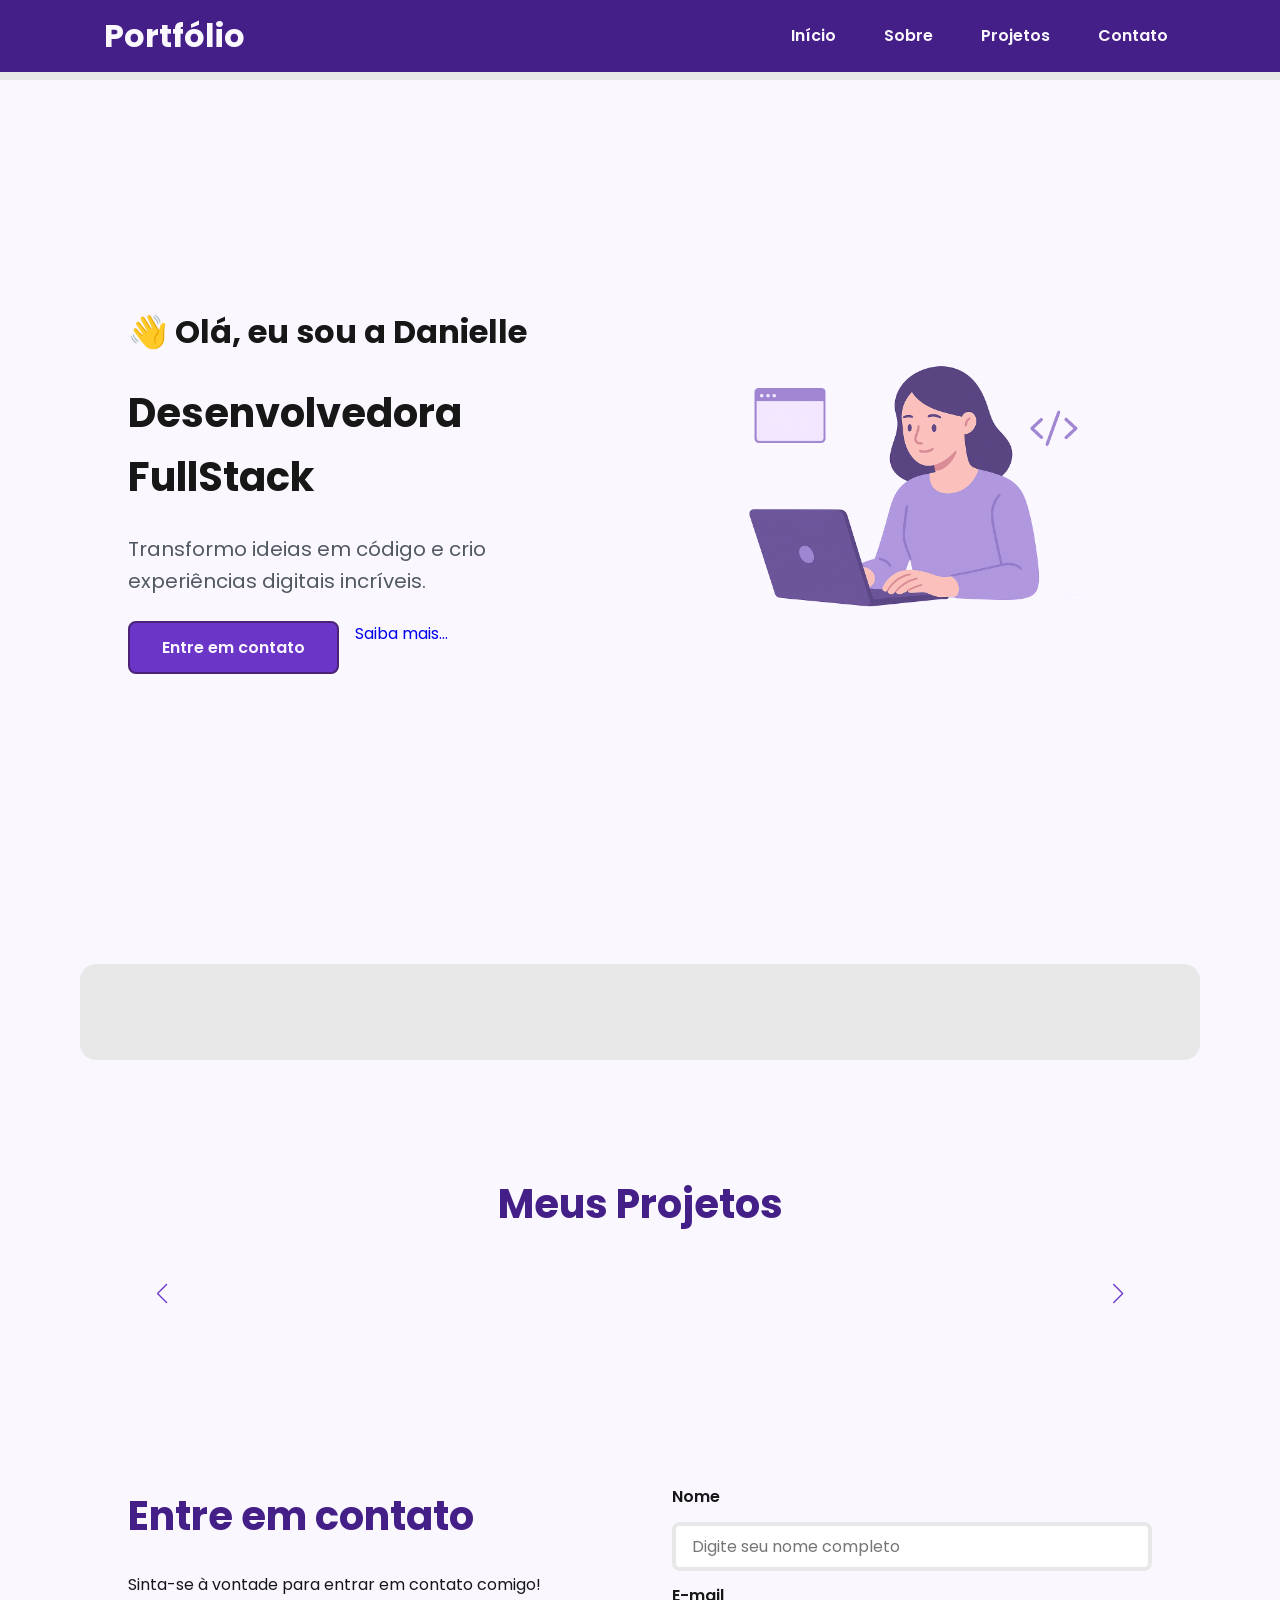
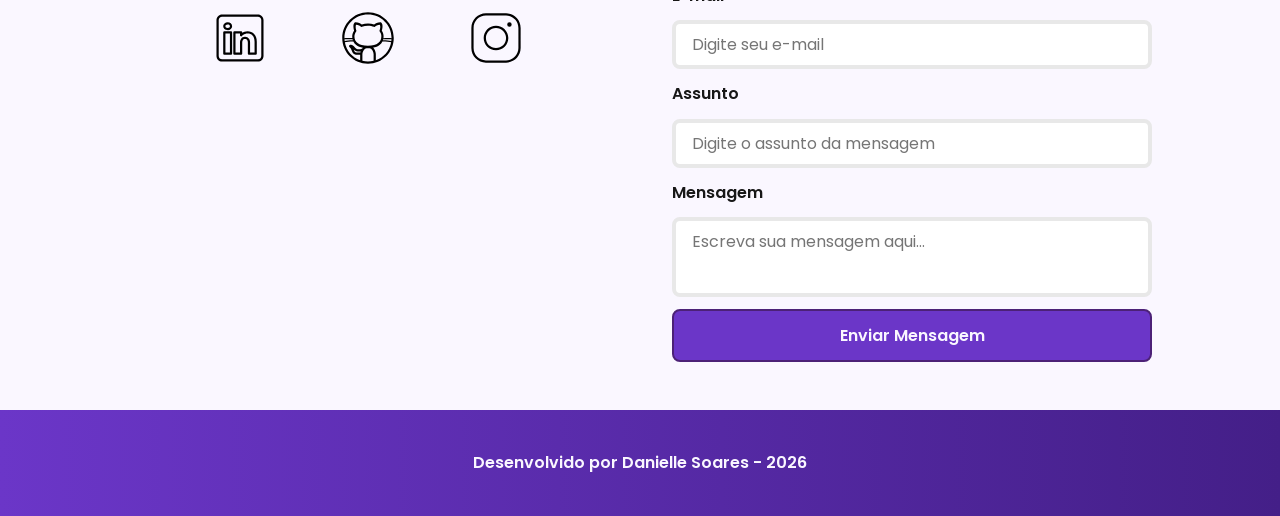
<file: index.html>
<!DOCTYPE html>
<html lang="pt-br">
<head>

    <!-- Fontes do Google -->
    <link rel="preconnect" href="https://fonts.googleapis.com">
    <link rel="preconnect" href="https://fonts.gstatic.com" crossorigin>

    <!-- Fonte do Google - Poppins -->
    <link href="https://fonts.googleapis.com/css2?family=Poppins&display=swap" rel="stylesheet">
    
    <meta charset="UTF-8">
	
    <meta name="viewport" content="width=device-width, initial-scale=1.0">
    <link rel="icon" href="./assets/img/favicon.svg"/>

    <!-- SWIPER CSS -->
    <link rel="stylesheet" href="https://cdn.jsdelivr.net/npm/swiper@11/swiper-bundle.min.css">

    <!-- Links para as folhas de estilo -->
     <link rel="stylesheet" href="./assets/css/style.css">
	
    <meta name="author" content="Danielle Soares">
    <meta 
        name="description"
        content="Portfólio da Danielle Soares, 
                desenvolvedora Full Stack criando experiências 
                digitais incríveis. Conheça meus projetos e entre em contato."
    >
    <meta name="robots" content="index, follow">

    <link rel="icon" type="image/svg+xml" href="./assets/img/favicon.svg">

    <title>Portfólio da Danielle Soares</title>
</head>
<body>
    <!--Cabeçalho da página-->
    <header>

        <div class="menu-content">

            <!-- TÍTULO -->
            <a href="index.html" id="titulo">Portfólio</a>

            <!-- MENU -->
             <nav>
                <ul class="menu-list">
                    <li><a href="#hero">Início</a></li>
                    <li><a href="#about">Sobre</a></li>
                    <li><a href="#projects">Projetos</a></li>
                    <li><a href="#contact">Contato</a></li>
                </ul>
             </nav>
        </div>
    </header>

        <!-- Seção principal da página (main) -->
        <main>

            <!-- Seção de Boas vindas -->
             <section id="hero" class="section-container hero-container">

                <!-- BOAS VINDAS -->
                 <article class="hero-content">
                    
                    <span>👋 Olá, eu sou a Danielle</span>
                    <h1>Desenvolvedora FullStack</h1>
                    <p>Transformo ideias em código e crio experiências digitais incríveis.</p>

                    <div class="buttons-container">
                        <a href="#contact" class="botao">Entre em contato</a>
                        <a href="#about" class="botao-online">Saiba mais...</a>
                    </div>
                 </article>

                 <!-- IMAGEM -->
                  <figure class="hero-image">
                    <img src="./assets/img/foto_dev_woman.svg"
                        alt="Foto de uma mulher desenvolvedora de software, sentada em frente a um computador, com código na tela e elementos de programação ao redor."
                        class="float-animation">
                  </figure>

             </section>

            <!-- Seção Sobre o autor-->
             <section id="about" class="section-container about-container">

             </section>

             <!-- Seção Projetos do autor -->
              <section id="projects" class="section-container projects-container">
                <h2>Meus Projetos</h2>

                <!-- Swiper Container -->
                 <div class="swiper projects-swiper">
                    <div class="swiper-wrapper">

                 </div>

                 <!--Botões de navegação-->
                 <div class="swiper-button-next"></div>
                 <div class="swiper-button-prev"></div>

                 <!-- Paginação -->
                  <div class="swiper-pagination"></div>
                </div>
              </section>

              <!-- Seção Formulário de Contato e Redes Sociais-->
               <section id="contact" class="section-container contact-container">

                <!-- REDES SOCIAIS -->
                 <article class="contact-info">
                    <h2>Entre em contato</h2>
                    <p>Sinta-se à vontade para entrar em contato comigo!</p>

                    <div class="social-container">
                        <a href="#" target="_blank" class="social-icon" aria-label="Linkedin">
                            <img src="./assets/icons/icons/social/linkedin.svg" alt="Link para o Linkedin">
                        </a>
                        <a href="#" target="_blank" class="social-icon" aria-label="GitHub">
                            <img src="./assets/icons/icons/social/github.svg" alt="Link para o GitHub">
                        </a>
                        <a href="#" target="_blank" class="social-icon" aria-label="Instagram">
                            <img src="./assets/icons/icons/social/instagram.svg" alt="Link para o Instagram">
                        </a>
                    </div>
                 </article>

                 <!-- FORMULÁRIO -->
                  <form id="formulario" action="https://formsubmit.co/eea428df2c99859e3ba0ccb5627582f4" method="POST">

                    <input type="hidden" name="_next" value="https://daniellesoares98.github.io/portfolio/">
                    <input type="hidden" name="_captcha" value="false">

                    <label for="nome">Nome</label>
                    <input id="nome" name="nome" type="text" placeholder="Digite seu nome completo">
                    <span id="erro-nome"></span>

                    <label for="email">E-mail</label>
                    <input id="email" name="email" type="text" placeholder="Digite seu e-mail">
                    <span id="erro-email"></span>

                    <label for="assunto">Assunto</label>
                    <input id="assunto" name="assunto" type="text" placeholder="Digite o assunto da mensagem">
                    <span id="erro-assunto"></span>

                    <label for="mensagem">Mensagem</label>
                    <textarea id="mensagem" name="mensagem" placeholder="Escreva sua mensagem aqui..."></textarea>
                    <span id="erro-mensagem"></span>

                    <button class="botao" type="submit">Enviar Mensagem</button>
                  </form>
                </section>

        </main>

        <!-- Rodapé da página -->
        <footer>
            Desenvolvido por Danielle Soares - 2026
        </footer>

        <!-- SWIPER JS -->
        <script src="https://cdn.jsdelivr.net/npm/swiper@11/swiper-bundle.min.js"></script>

        <script src="./assets/js/script.js"></script>
</body>
</html>
</file>
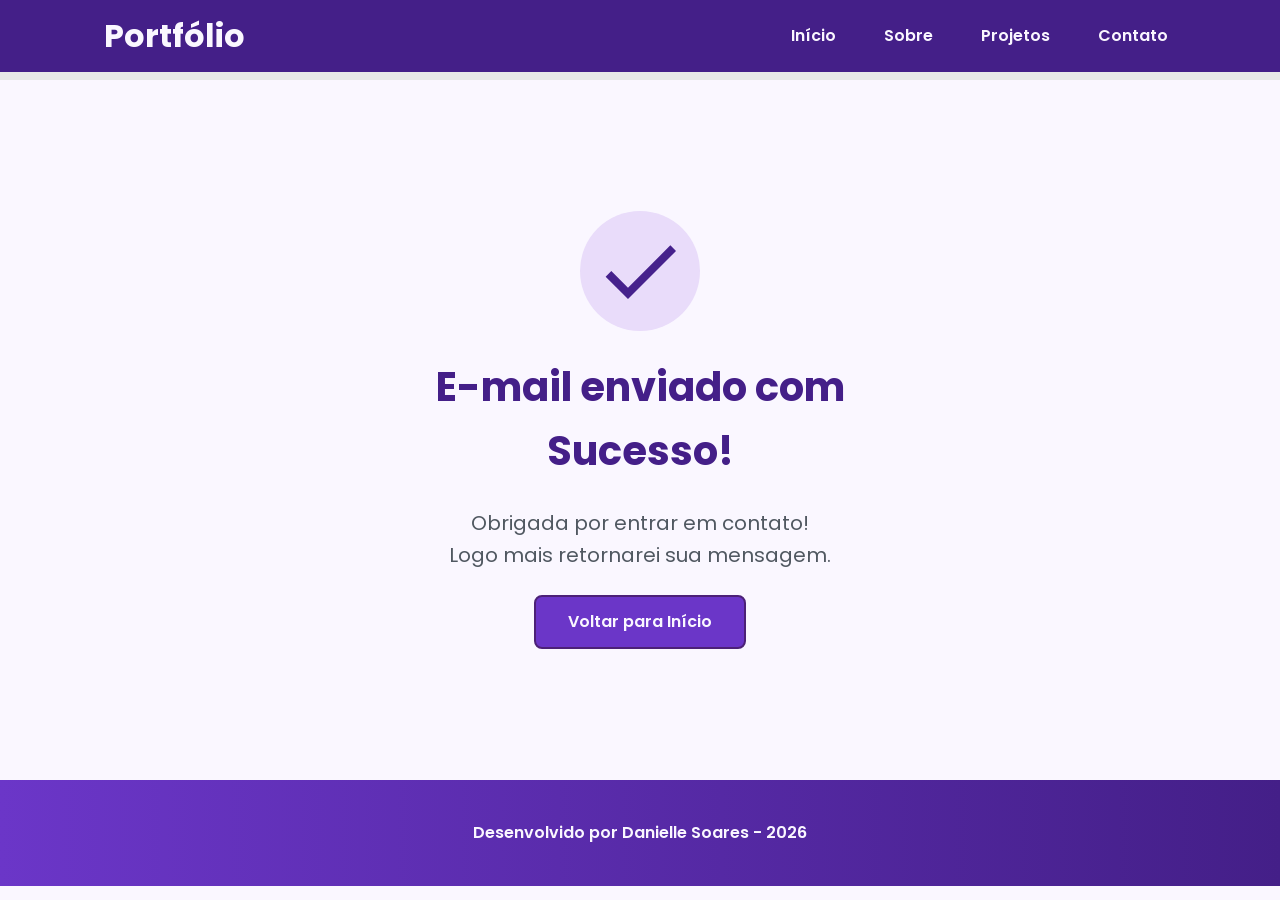
<file: success.html>
<!DOCTYPE html>
<html lang="pt-br">
<head>
    
    <!-- Fontes do Google -->
    <link rel="preconnect" href="https://fonts.googleapis.com">
    <link rel="preconnect" href="https://fonts.gstatic.com" crossorigin>
    <link href="https://fonts.googleapis.com/css2?family=Poppins&display=swap" rel="stylesheet">

    <meta charset="UTF-8">
	
    <meta name="viewport" content="width=device-width, initial-scale=1.0">
	
    <meta name="author" content="Danielle Soares">
    <meta 
        name="description"
        content="Portfólio da Danielle Soares, 
                desenvolvedora Full Stack criando experiências 
                digitais incríveis. Conheça meus projetos e entre em contato."
    >
    <meta name="robots" content="index, follow">

    <link rel="icon" type="image/svg+xml" href="./assets/img/favicon.svg">

    <!-- Link para a folha de estilo -->
    <link rel="stylesheet" href="./assets/css/style.css">

    <title>Portfólio da Danielle Soares</title>
</head>
<body>

    <!-- Cabeçalho da Página (header) -->
    <header class="menu-container">
        <div class="menu-content">
            <a href="index.html" id="titulo">Portfólio</a>
            
            <nav>
                <ul class="menu-list">
                    <li><a href="index.html#hero">Início</a></li>
                    <li><a href="index.html#about">Sobre</a></li>
                    <li><a href="index.html#projects">Projetos</a></li>
                    <li><a href="index.html#contact">Contato</a></li>
                </ul>
             </nav>
        </div>        
    </header>

    <!-- Seção Principal da Página (main) -->
    <main>
        
        <!-- Mensagem de Sucesso -->
         <section class="success-container">
            <article class="success-content">

                <figure class="success-icon">
                    <img src="./assets/img/success.svg"
                    alt="Ilustração de sucesso"
                    class="float-animation"
                    >
                </figure>

                <h1>E-mail enviado com Sucesso!</h1>
                <h2>Obrigada por entrar em contato! <br> Logo mais retornarei sua mensagem.</h2>

                <a class="botao" href="index.html">Voltar para Início</a>
            </article>
         </section>
    </main>

    <!-- Rodapé da Página (footer) -->
    <footer>
        Desenvolvido por Danielle Soares - 2026
    </footer>

</body>

</html>
</file>
<file: assets/css/style.css>
*{
    margin: 0;
    padding: 0;
    box-sizing: border-box;
    font-family: 'Poppins', sans-serif;
    font-weight: 400;
    text-decoration: none;
    outline: none;
}

:root {
    /* Paleta de Cores - Purple */
    --purple-50: #f4eaff;
    --purple-100: #e9dcfa;
    --purple-200: #cdb3f0;
    --purple-300: #b186e5;
    --purple-400: #9460db;
    --purple-500: #6b36c8;
    --purple-600: #5b2ca0;
    --purple-700: #4c2177;
    --purple-800: #441f88;
    --purple-900: #2a0e4d;
    --purple-950: #1a0730;
 
    /* Cores Neutras */
    --gray-200: #e8e8e8;
    --gray-400: #505861;
    --black: #171717;
    --white: #FAF7FF;
 
    /* Cores de Estado */
    --error: #e63946;
 
    /* Sombras */
    --shadow-sm: 0 0.25rem 0.5rem rgba(0, 0, 0, 0.05);
    --shadow-md: 0 0.25rem 0.75rem rgba(107, 54, 200, 0.3);
    --shadow-lg: 0 0.5rem 1.5rem rgba(107, 54, 200, 0.2);
 
    /* Espaçamentos */
    --spacing-xs: 0.5rem;
    --spacing-sm: 1rem;
    --spacing-md: 1.5rem;
    --spacing-lg: 2rem;
    --spacing-xl: 3rem;
    --spacing-2xl: 4rem;
 
    /* Tamanhos de Fonte */
    --text-sm: 0.75rem;
    --text-base: 1rem;
    --text-lg: 1.25rem;
    --text-xl: 1.5rem;
    --text-2xl: 2rem;
    --text-3xl: 2.5rem;
 
    /* Border Radius */
    --radius-sm: 0.25rem;
    --radius-md: 0.5rem;
    --radius-lg: 1rem;
    --radius-xl: 2rem;
    --radius-full: 50%;
 
    /* Animação Padrão */
    --transition-default: all 0.3s ease;
}

html {
    scroll-behavior: smooth;
}

body {
    display: flex;
    flex-direction: column;
    min-height: 100vh;
    background-color: var(--white);
    line-height: 1.6;
    color: var(--black);
}

.section-container {
    max-width: 70rem;
    margin: 0 auto;
    padding: var(--spacing-xl); var(--spacing-md);
    scroll-margin-top: 6rem;
}

.buttons-container {
    display: flex;
    gap: var(--spacing-sm);
}

.botao,
.botao-outline {
    display: inline-block;
    padding: 0.75rem 2rem;
    border: 0.15rem solid transparent;
    border-radius: var(--radius-md);
    font-size: var(--text-base);
    font-weight: 600;
    text-align: center;
    cursor: pointer;
    transition: var(--transition-default);
}

.botao {
    border-color: var(--purple-700);
    background-color: var(--purple-500);
    color: var(--white);
}

.botao:hover {
    border-color: var(--purple-800);
    background-color: var(--purple-700);
    box-shadow: var(--shadow-md);
    transform: translateY(-0.25rem);
}

.botao-outline {
    border-color: var(--purple-700);
    background-color: transparent;
    color: var(--purple-700);
}

.botao-outline:hover {
    border-color: var(--purple-700);
    background-color: var(--purple-500);
    box-shadow: var(--white);
    transform: translateY(-0.25rem);
}

/* Botões pequenos - Card Projetos */
.botao.botao-sm,
.botao-outline.botao-sm {
  min-width: 6rem;
  padding: 0.25rem var(--spacing-sm);
  border-width: 0.125rem;
  border-radius: 0.25rem;
  font-size: var(--text-sm);
}

/* Seção Header - Cabeçalho e Menu*/

header {
    position: sticky;
    top: 0;
    z-index: 1000;
    width: 100%;
    height: 5rem;
    border-bottom: var(--spacing-xs) solid var(--gray-200);
    box-shadow: var(--purple-800);
    background-color: var(--purple-800);
}

header a {
    font-weight: 600;
    color: var(--white);
    transition: color 0.3s ease;
}

header a:hover {
    color: var(--purple-100);
}

#titulo{
    font-size: var(--text-2xl);
    font-weight: 700;
}

.menu-content {
    display: flex;
    justify-content: space-between;
    align-items: center;
    max-width: 70rem;
    height: 100%;
    margin: 0 auto;
    padding: 0 var(--spacing-md);
}
 
/* Lista do menu */
.menu-list {
    display: flex;
    gap: var(--spacing-lg);
    list-style: none;
}
 
/* Configurar o link do menu */
.menu-list a{
    padding: var(--spacing-xs);
}
 
/* Configurar o hero */
.hero-container {
    display: flex;
    align-items: center;
    gap: var(--spacing-2xl);
    min-height: calc(100vh - 5rem);
}
 
.hero-content {
    display: flex;
    flex: 1;
    flex-direction: column;
    gap: var(--spacing-md);
}
 
.hero-content span {
    font-size: var(--text-2xl);
    font-weight: 700;
}

.hero-content h1 {
    font-size: var(--text-3xl);
    font-weight: 700;
}

.hero-content p,
.about-content p 
.contact-info p{
    font-size: var(--text-lg);
    color: var(--gray-400);
}

.hero-image {
    display: flex;
    flex: 1;
    justify-content: center;
}
 
.hero-image img {
    width: 100%;
    max-width: 100%;
    border-radius: var(--radius-xl);
}

/* Animação Flutuante */
@keyframes float {
  0%,
  100% {
    transform: translateY(0);
  }
 
  50% {
    transform: translateY(-1.25rem);
  }
 
}
/* Usa animação */
.float-animation {
  animation: float 3s ease-in-out infinite;
}

.about-container {
    display: flex;
    align-items: center;
    gap: var(--spacing-2xl);
    margin: var(--spacing-2xl) auto;
    border-radius: var(--radius-lg);
    background-color: var(--gray-200);
}

.about-image {
    width: 100%;
    border: 0.35rem solid var(--purple-500);
    border-radius; var(--radius-full);
    bor-shadow: var(--shadow-lg);
}

.about-content h2,
.projects-container h2,
.contact-info h2{
    margin-bottom: var(--spacing-md);
    font-size: var(--text-3xl);
    font-weight: 700;
    color: var(--purple-800);
}

.about-content p{
    margin-bottom: var(--spacing-sm);
    text-align: justify;
}

.about-buttons-data {
    display: flex;
    justify-content: space-between;
    align-items: center;
    gap: var(--spacing-lg);
    margin-top: var(--spacing-lg);
    margin-top: var(--spacing-lg);
}

.about-buttons-data .botao {
    margin-right: auto;
}

.data-container {
    display: flex;
    gap: var(--spacing-lg);
    margin-top: 0;
}

.data-item {
    display: flex;
    flex-direction: column;
    align-items: center;
}

.data-number {
    font-size: var(--text-xl);
    font-weight: 700;
    text-align: center;
    color: var(--purple-500);
}

.data-label {
    font-size: var(--text-base);
    text-align: center;
    color: var(--gray-400)
}


/* Projects */ 

.projects-container {
    scroll-margin-top: 3rem;
    margin: var(--spacing-2xl) auto;
    text-align: center;
}

.projects-swiper {
    position: relative;
    width: 100%;
    padding: var(--spacing-sm) var(--spacing-xl) var(--spacing-xl);
    overflow: hidden;
}

.project-card{
    display: flex;
    flex-direction: column;
    width: 100%;
    height: 100%;
    border: 0.15rem solid var(--gray-200);
    border-radius: var(--radius-lg);
    background-color: var(--white);
    box-shadow: var(--shadow-sm);
    overflow: hidden;
    transition: var(--transition-default);
}

.project-card:hover {
    box-shadow: var(--spacing-lg);
}

.project-image {
    display: flex;
    justify-content: center;
    align-items: center;
    width: 100%;
    height: 10rem;
    background: linear-gradient(135deg, var(--purple-50) 0%, var(--purple-100) 100%);
}

.project-image img {
    width: 75%;
    height: 75%;
    max-width: 7rem;
    min-height: 7rem;
    objrect-fit: contain;
    transition: transform 0.3s ease;
}

.project-content {
    display: flex;
    flex: 1;
    flex-direction: column;
    padding: var(--spacing-md);
    text-align: left;
}

.project-content h3 {
    margin-bottom: 0.75rem;
    font-size: var(--text-lg);
    font-weight: 700;
}

.project-content p {
    flex: 1;
    margin-bottom: var(--spacing-sm);
    font-size: var(--text-base);
    color: var(--gray-400);
}

.project-tags {
    display: flex;
    flex-wrap: wrap;
    gap: var(--spacing-xs);
}

.tag {
    padding: 0.375rem 0.75rem;
    border-radius: var(--radius-sm);
    background-color: var(--purple-100);
    font-size: var(--text-sm);
    font-weight: 600;
    color: var(--purple-800);
}

.project-buttons {
    display: flex;
    justify-content: center;
    align-items: center;
    gap: 0.75rem;
    margin-top: var(--spacing-sm);
}

/* Configuração do Swiper */
 
.swiper-wrapper {
    align-items: stretch;
}
 
.swiper-slide {
    display: flex;
    height: auto;
}
 
/* Botões do Swiper (navegação) */
.swiper-button-next,
.swiper-button-prev {
    width: 3rem;
    height: 3rem;
}
 
.swiper-button-next:after,
.swiper-button-prev:after {
    font-size: var(--text-lg);
    color: var(--purple-500);
}
 
.swiper-button-next:hover:after,
.swiper-button-prev:hover:after {
    color: var(--purple-800);
}
 
/* Indicadores de paginação */
.swiper-pagination-bullet {
    width: 0.75rem;
    height: 0.75rem;
    background-color: var(--gray-200);
    opacity: 1;
}
 
.swiper-pagination-bullet-active {
    width: var(--spacing-lg);
    border-radius: var(--radius-sm);
    background-color: var(--purple-500);
}

/* Seção de Contatos */

.contact-container {
    display: grid;
    grid-template-columns: 1fr 1fr;
    gap: var(--spacing-2xl);
}

/* Redes Sociais */

.contact-info h2 {
    margin-bottom: var(--spacing-md);
}

.contact-info p{
    margin-bottom: var (--spacing-lg);
}

.social-container {
    display: flex;
    justify-content: center;
    gap: var(--spacing-xl);
}

.social-icon {
    width: 5rem;
    height: 5rem;
    padding: 0.75rem;
    border-radius: var(--radius-md);
    transition: var(--transition-default);
}

.social-icon img {
    width: 100%;
    filter: brightness(0) saturate(100%);
    transition: filter 0.3s ease;
}

.social-icon img:hover {
  filter: brightness(0) 
          saturate(100%) 
          invert(42%) 
          sepia(93%) 
          saturate(1352%) 
          hue-rotate(243deg) 
          brightness(79%) 
          contrast(91%);
}

/* Formulário */

form {
    display: flex;
    flex-direction: column;
    gap: 0.75rem;
}

form label {
    font-size: var(--text-base);
    font-weight: 600;
}

form input,
form textarea {
    width: 100%;
    padding: 0.5rem var(--spacing-sm);
    border: 0.25rem solid var(--gray-200);
    border-radius: var(--radius-md);
    font-family: inherit;
    font-size: var(--text-base);
    transition: border-color 0.3s ease;
}

form input:focus,
form textarea:focus {
    border-color: var(--purple-500);
    outline: none;
}

form textarea {
    min-height: 5rem;
    resize: none;
}

form span {
    margin-top: -0.75rem;
    font-size: var(--text-sm);
    color: var(--error);
}

/* Footer */
 
footer {
    padding: 2.5rem;
    background: linear-gradient(to right, var(--purple-500), var(--purple-800));
    font-weight: 600;
    text-align: center;
    color: var(--white);
}

.success-container{
    display: flex;
    flex-direction: column;
    justify-content: center;
    align-items: center;
    width: 100%;
    min-height: calc(100vh - 12.5rem);
    padding: var(--spacing-xl) var(--spacing-md);
}

.success-content {
    display: flex;
    flex-direction: column;
    align-items: center;
    gap: var(--spacing-md);
    max-width: 37.5rem;
    text-align: center;
}

.success-content h1 {
    font-size: var(--text-3xl);
    font-weight: 700;
    color: var(--purple-800)
}

.success-content h2 {
    font-size: var(--text-lg);
    color: var(--gray-400);
}

.success-icon {
    display: flex;
    align-items: center;
    justify-content: center;
    width: 7.5rem;
    height: 7.5rem;
    border-radius: var(--radius-full);
    background-color: var(--purple-100);
}

.success-icon img {
    width: 6rem;
    height: 6rem;
    filter: brightness(0)
            saturate(100%)
            invert(11%)
            sepia(69%)
            saturate(3759%)
            hue-rotate(256deg)
            brightness(101%)
            contrast(96%);
}

/* Responsividade Tablet */

@media screen and (max-width: 1024px) {

    .section-container{ 
        padding: var(--spacing-lg) var(--spacing-md);
    }

    .section-container h1{
        font-size: var(--text-3xl);
    }

    .section-container h2{
        font-size: var(--text-2xl);
    }

    .section-container p{
        font-size: var(--text-base);
    }

    .section-container span{
        font-size: var(--text-lg);
    }

    .succes-content h2{
        font-size: var(--text-lg);
    }

    #titulo{
        font-size: var(--text-xl);
    }

    @media screen and (max-width: 768px) {
        .menu-list{
            display: none;
        }
    }

    .hero-container{
        flex-direction: column-reverse;
        gap: var(--spacing-lg);
        min-height: 60vh;
        text-align: center;
    }

    .hero-content,
    .hero-image{
        width: 90%;
    }

    .hero-image img{
        object-fit: cover;
    }

    .buttons-container{
        justify-content: center;
        width: 100%;
    }

    .hero-container .botao,
    .hero-container .botao-outline{
        padding: 0.75rem 1.5rem;
        font-size: var(--text-base);
        white-space: nowrap;
    }

    /* Responsividade Tablet Seção About */

    .about-container{
        flex-direction: column;
        gap: var(--spacing-lg);
        margin: var(--spacing-lg);
        padding: var(--spacing-lg);
    }

    .about-image{
        display: flex;
        flex: 1;
        justify-content: center;
        width: 100%;   
    }

    .about-image img{
        max-width: 16rem;
        width: 100%;
    }

    .about-content{
        width: 100%;
    }

    .about-buttons-data{
        flex-direction: column;
        gap: var(--spacing-md);
        align-items: stretch;
    }

    .about-buttons-data .botao{
        margin-right: 0;
    }

    .data-container {
        justify-content: center;
        width: 100%;
    }

    /* Responsividade Tablet - Seção Projects */

    .projects-container{
        margin: var(--spacing-sm) var(--spacing-lg);
    }

    .projects-swiper{
        margin: 0;
        padding: var(--spacing-sm) var(--spacing-lg) 2.5rem;
    }

    .project-card{
        width: 100%;
        height: 30rem;
        min-height: 30rem;
        max-height: 30rem;
        max-width: 100%;
    }

    .project-content{
        display: flex;
        flex-direction: column;
        justify-content: space-between;
        height: 100%;
    }

    .project-content p{
        flex: 1;
        overflow: hidden;
    }

    .project-tags{
        min-height: 2.5rem;
        align-items: flex-start;
    }

    .swiper-wrapper{
        align-items: stretch;
    }

    .swiper-slide{
        display: flex;
        justify-content: center;
        align-items: stretch;
        height: auto;
    }

    .swiper-button-next,
    .swiper-button-prev{
        display: none;
    }

    /* Responsividade Tablet - Seção Contacts */

    .contact-container {
        grid-template-columns: 1fr;
        gap: var(--spacing-lg);
        width: 90%;
        margin: 0 auto;
    }

    /* Responsividade Tablet - Seção Success */

    .success-container{
        padding: var(--spacing-xl) var(--spacing-md);
        min-height: calc(100vh - 10rem);
    }

    .succes-content{
        gap: var(--spacing-lg);
        max-width: 35rem;
    }

    .success-icon{
        width: 6rem;
        width: 6rem;
    }

    .success-icon img{
        width: 5rem;
        width: 5rem;
    }
}

/* Responsividade - Celular */

@media screen and (max-width:480px){
    /* utilizar visualização iphone SE e Samsung Galaxy 8 */
    /* Layout */
    .section-container {
        padding: var(--spacing-md) var(--spacing-sm);
    }

    /* Tipografia Mobile */
    .section-container h1 {
        font-size: var(--text-xl);
    }

    .section-container h2 {
        font-size: var(--text-xl)
    }

    .section-container p {
        font-size: var(--text-base);
    }

    .section-container span {
        font-size: var(--text-lg);
    }

    .succes-content h1 {
        font-size: var(--text-2xl);
    }

    .succes-content h2 {
        font-size: var(--text-base);
    }

    /* Header */
    #titulo {
        font-size: var(--text-xl);
    }

    .menu-list {
        display: none;
    }

    /* Hero */
    .hero-container {
        gap: var(--spacing-sm);
    }

    .hero-content {
        gap: var(--spacing-xs);
        width: 100%;
    }

    .buttons-container {
        flex-direction: column;
        gap: 0.75rem;
        width: 100%;
    }

    .buttons-container .botao,
    .buttons-container .botao-outline {
        width: 100%;
    }

    .hero-container .botao,
    .hero-container .botao-outline {
        padding: 0.75rem 1rem;
        font-size: 0.95rem;
        white-space: nowrap;
    }

    .hero-image {
        width: 100%;
    }

    .hero-image img {
        max-width: 14rem;
    }

    .about-buttons-data .botao,
    .about-buttons-data .botao-outline{
        width:100%
        padding: 0.75rem var(var(--spacing-lg));
        font-size: var(--text-base);
        text-align: center;
    }

    .data-number {
        font-size: var(--text-lg);
    }

    .dieta label {
        font-size: var(--teste-sm);
    }

    /* Projects */

.projects-container {
    margin: var(--spacing-lg) auto 0;
}

.projects-swiper {
    position: relative;
    margin: 0;
    padding: var(--spacing-sm) 0 2rem 0;
    overflow: visible;
}

.project-card {
    width: 100%;
    height: 20rem;
    max-width: 20rem;
}

.project-image {
    height: 10rem;
}

.project-content {
    padding: var(--spacing-md);
}

.project-content h3 {
    font-size: 1.25rem;
}

.project-content p {
    font-size: 0.95rem;
}

/* Contact */
.contact-container {
    width: 100%;
}

.contact-info p {
    margin-bottom: var(--spacing-md);
}

/* Contact */
.contact-container {
    width: 100%
}

.contact-info p {
    margin-bottom: var(--spacing-md);
}

.social-container {
    flex-wrap: wrap;gap: var var(--spacing-lg);
    margin-bottom: var(--spacing-xs);
}

.social-icon {
    width: 4rem;
    height: 4rem;
}

/* Formulário */
form {
    gap: var(--spacing-sm);
}

form label {
    font-size: 0.95rem;
}

form input,
form textarea {
    padding: 0.75rem;
    font-size: var(--text-base);
}

form button {
    padding: 0.75rem var(--spacing-md);
    font-size: var(--text-base);
}

/* Footer */
footer {
    padding: var(--spacing-md) var(--spacing-sm);
    font-size: var(--text-sm);
}

/* Success Page */
.success-container {
    padding: var(--spacing-lg) var(--spacing-sm);
    min-height: calc(100vh - 8rem);
}

.success-content {
    gap: var(--spacing-md);
    max-width: 100%;
    padding: 0 var(--spacing-sm);
}

.success-icon {
    width: 5rem;
    height: 5rem;
}

.success-icon img {
    width: 4rem;
    height: 4rem;
}

.succes-content .botao {
    width: 100%;
    max-width: 20rem;
    padding: 0.75rem var(--spacing-lg);
}
    
}
</file>
